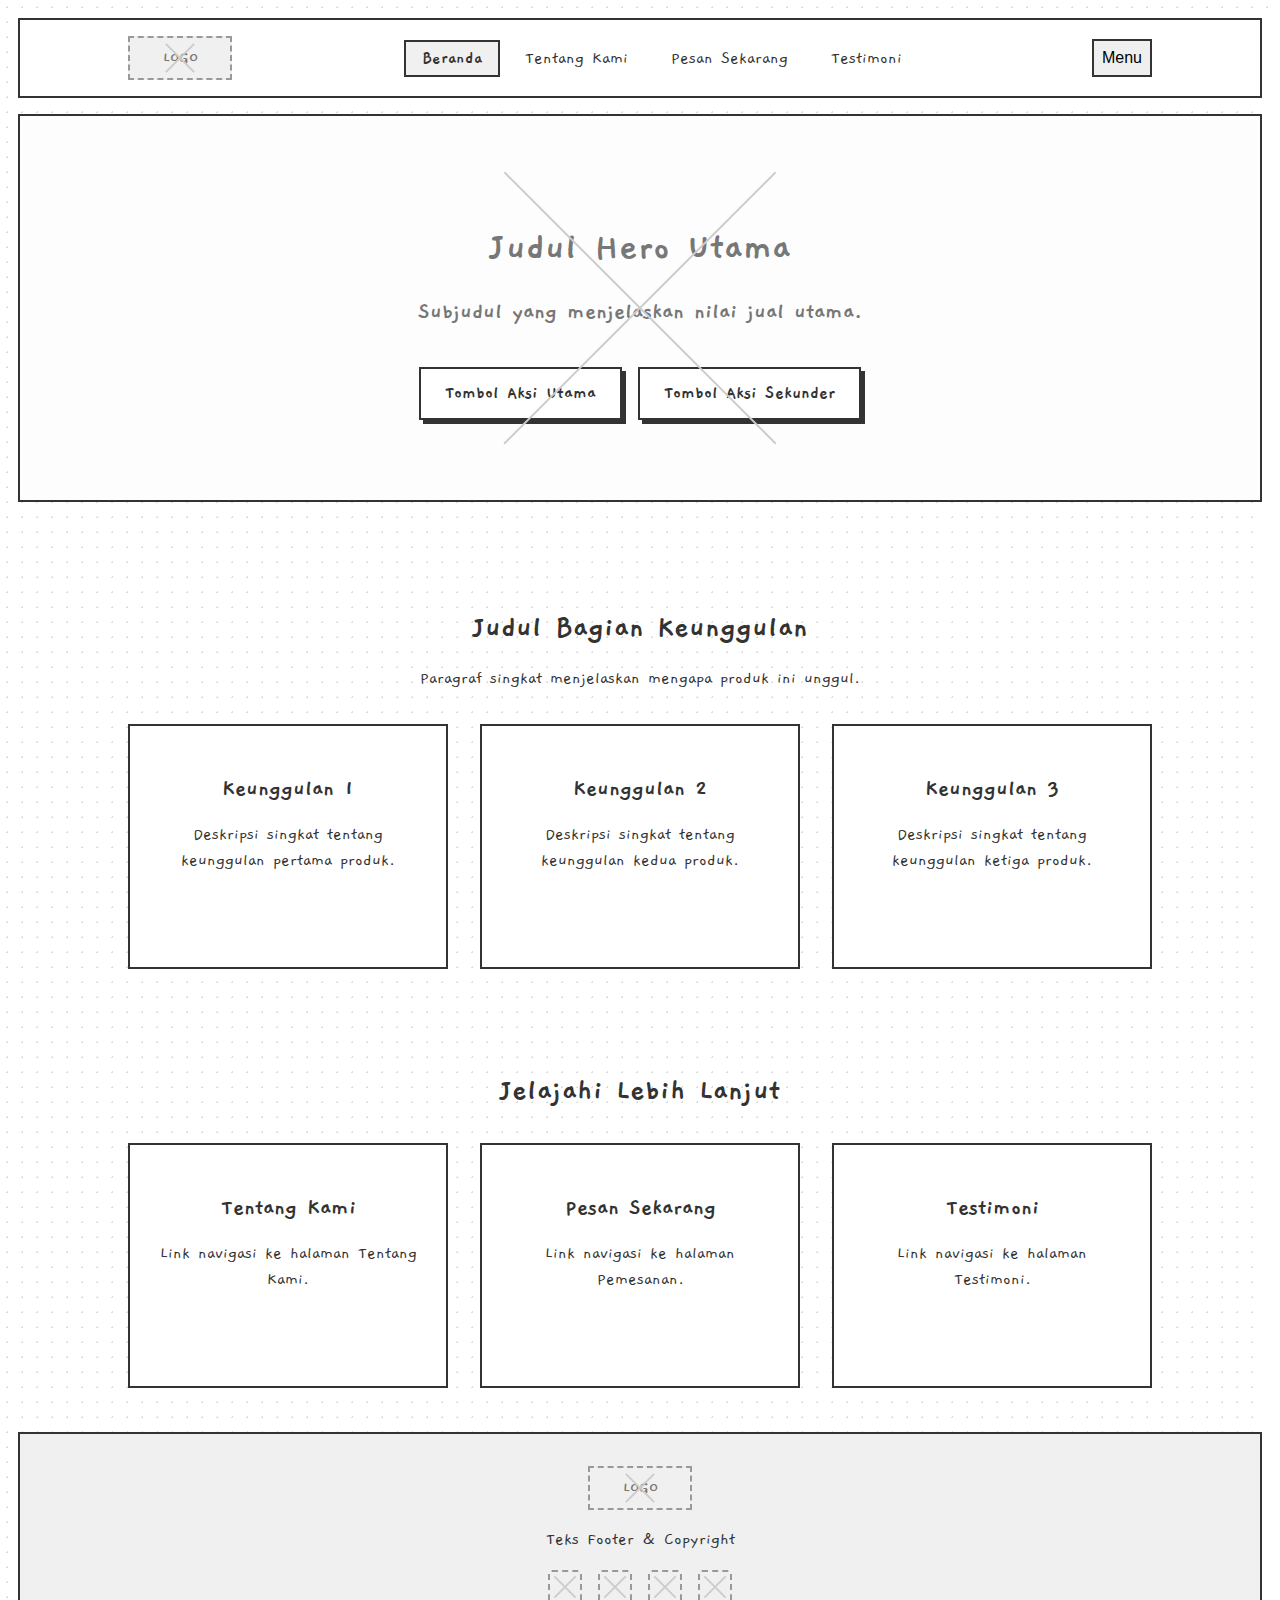
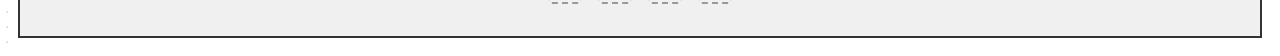
<file: Prototype/v1/index.html>
<!DOCTYPE html>
<html lang="id">
<head>
    <meta charset="UTF-8">
    <meta name="viewport" content="width=device-width, initial-scale=1.0">
    <title>PROTOTYPE - IkanKu Beranda</title>
    <link rel="stylesheet" href="prototype-style.css">
</head>
<body>

    <nav>
        <div class="container flex items-center justify-between">
            <div class="placeholder placeholder-logo">LOGO</div>
            <div class="nav-links">
                <a href="index.html" class="active">Beranda</a>
                <a href="tentang-kami.html">Tentang Kami</a>
                <a href="pesan-sekarang.html">Pesan Sekarang</a>
                <a href="testimoni.html">Testimoni</a>
            </div>
            <button id="mobile-menu-button">Menu</button>
        </div>
        <div id="mobile-menu" class="hidden">
            <a href="index.html" class="active">Beranda</a>
            <a href="tentang-kami.html">Tentang Kami</a>
            <a href="pesan-sekarang.html">Pesan Sekarang</a>
            <a href="testimoni.html">Testimoni</a>
        </div>
    </nav>

    <header class="hero-section placeholder">
        <div class="text-center max-w-3xl">
            <h1>Judul Hero Utama</h1>
            <h3>Subjudul yang menjelaskan nilai jual utama.</h3>
            <div class="mt-10 flex gap-4 justify-center">
                <a href="pesan-sekarang.html" class="prototype-button">Tombol Aksi Utama</a>
                <a href="#keunggulan" class="prototype-button">Tombol Aksi Sekunder</a>
            </div>
        </div>
    </header>

    <main class="container">
        <section id="keunggulan" class="py-16 text-center">
            <h2>Judul Bagian Keunggulan</h2>
            <p>Paragraf singkat menjelaskan mengapa produk ini unggul.</p>
            <div class="grid" style="grid-template-columns: repeat(3, 1fr); gap: 2rem; margin-top: 2rem;">
                <div class="card">
                    <h3>Keunggulan 1</h3>
                    <p>Deskripsi singkat tentang keunggulan pertama produk.</p>
                </div>
                <div class="card">
                    <h3>Keunggulan 2</h3>
                    <p>Deskripsi singkat tentang keunggulan kedua produk.</p>
                </div>
                <div class="card">
                    <h3>Keunggulan 3</h3>
                    <p>Deskripsi singkat tentang keunggulan ketiga produk.</p>
                </div>
            </div>
        </section>

        <section class="py-16 text-center">
            <h2>Jelajahi Lebih Lanjut</h2>
             <div class="grid" style="grid-template-columns: repeat(3, 1fr); gap: 2rem; margin-top: 2rem;">
                <a href="tentang-kami.html" class="card block" style="text-decoration:none; color: #333;">
                    <h3>Tentang Kami</h3>
                    <p>Link navigasi ke halaman Tentang Kami.</p>
                </a>
                <a href="pesan-sekarang.html" class="card block" style="text-decoration:none; color: #333;">
                    <h3>Pesan Sekarang</h3>
                    <p>Link navigasi ke halaman Pemesanan.</p>
                </a>
                <a href="testimoni.html" class="card block" style="text-decoration:none; color: #333;">
                    <h3>Testimoni</h3>
                    <p>Link navigasi ke halaman Testimoni.</p>
                </a>
            </div>
        </section>
    </main>

    <footer>
        <div class="placeholder placeholder-logo" style="margin: 0 auto 1rem auto;">LOGO</div>
        <p>Teks Footer & Copyright</p>
        <div class="flex gap-4 justify-center" style="margin-top: 1rem;">
            <div class="placeholder placeholder-icon"></div>
            <div class="placeholder placeholder-icon"></div>
            <div class="placeholder placeholder-icon"></div>
            <div class="placeholder placeholder-icon"></div>
        </div>
    </footer>
    
    <button id="scrollTopBtn" class="hidden">^</button>

    <script src="prototype-script.js" defer></script>
</body>
</html>
</file>
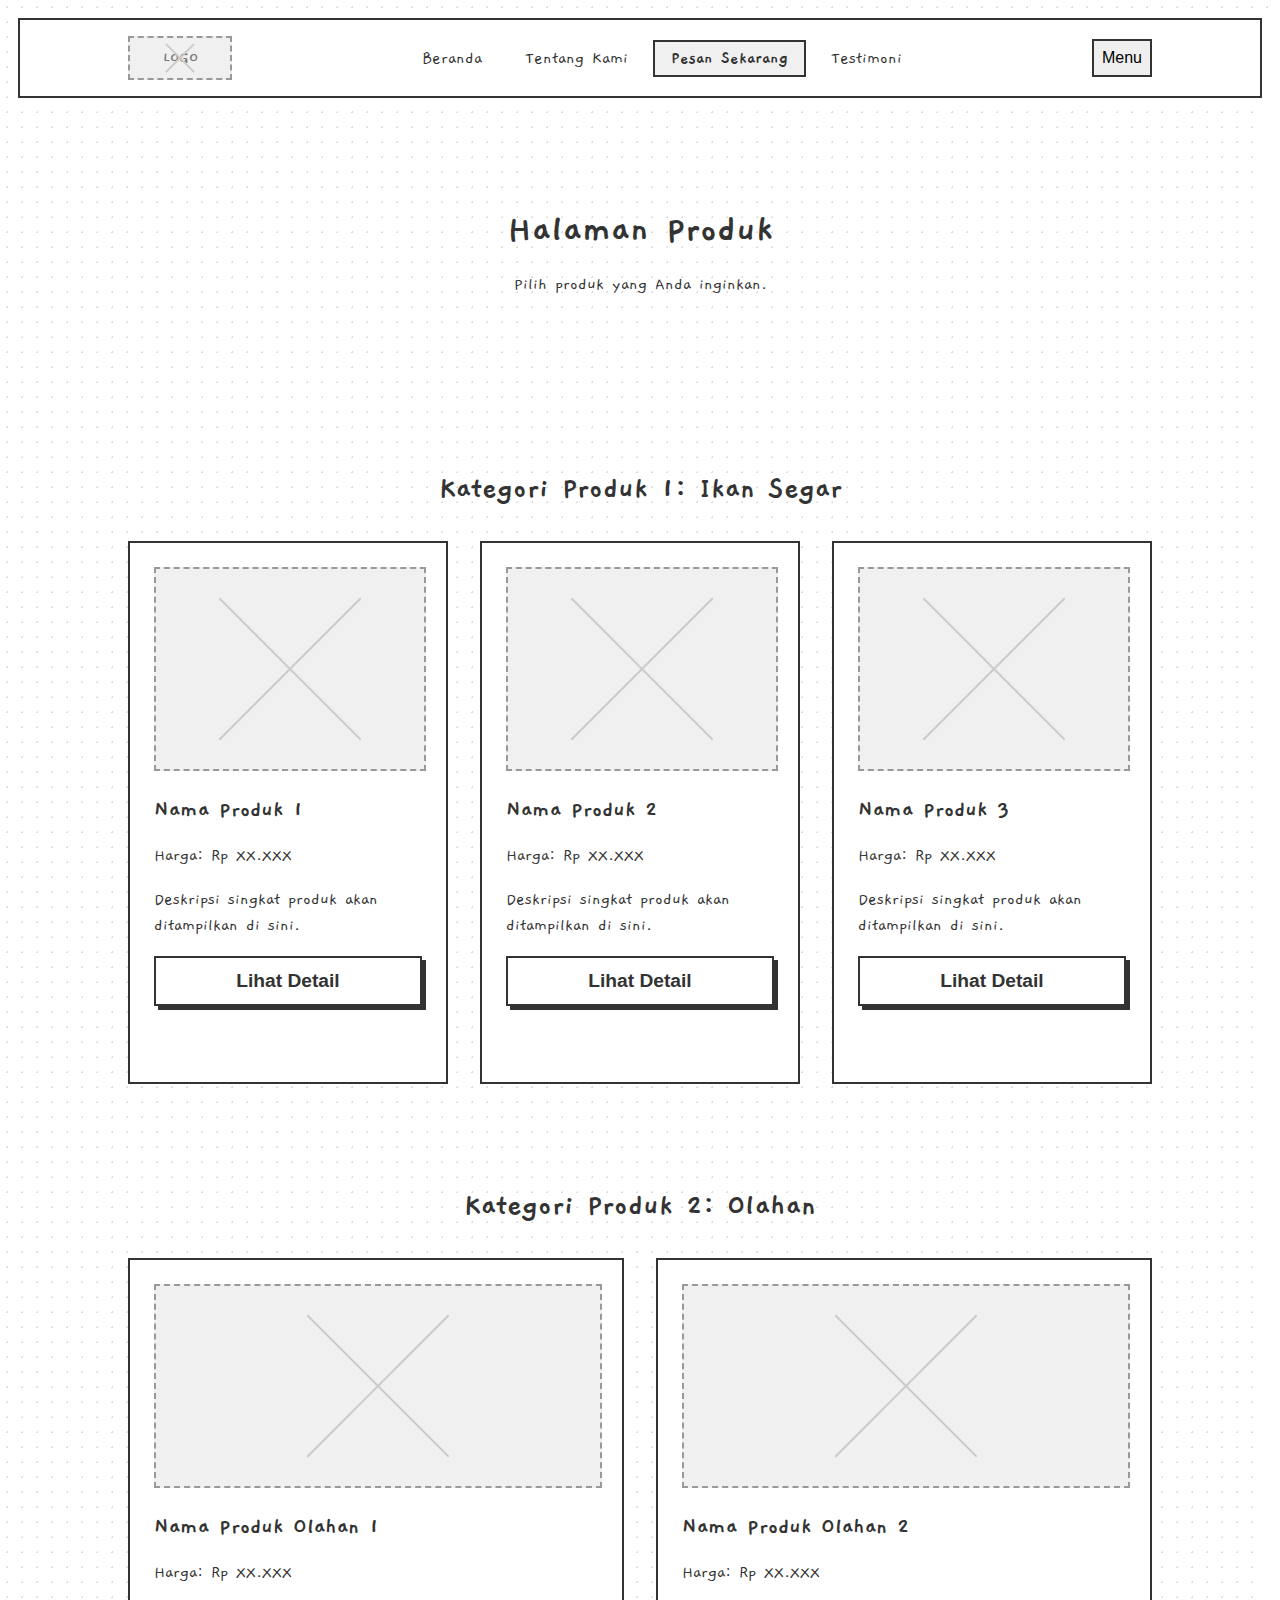
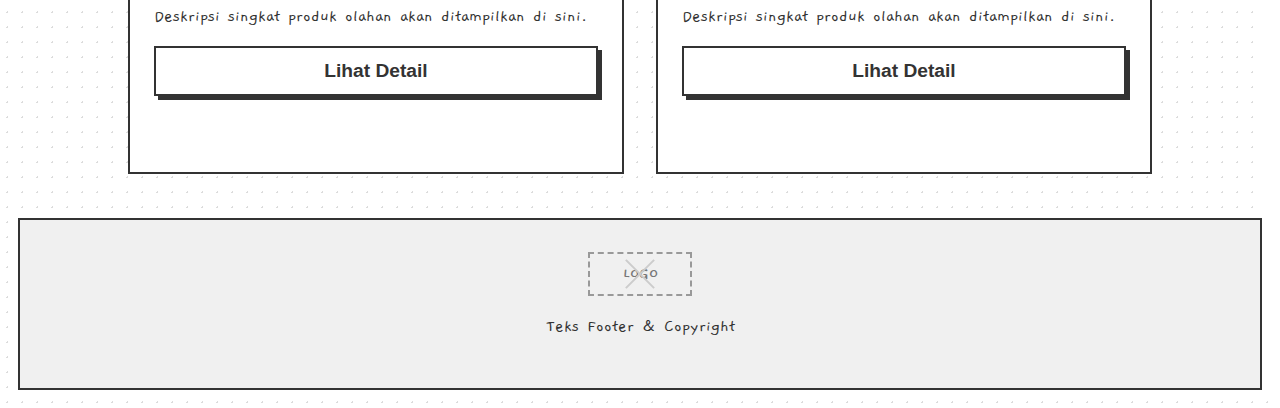
<file: Prototype/v1/pesan-sekarang.html>
<!DOCTYPE html>
<html lang="id">
<head>
    <meta charset="UTF-8">
    <meta name="viewport" content="width=device-width, initial-scale=1.0">
    <title>PROTOTYPE - Pesan Sekarang</title>
    <link rel="stylesheet" href="prototype-style.css">
</head>
<body>

    <nav>
        <div class="container flex items-center justify-between">
            <div class="placeholder placeholder-logo">LOGO</div>
            <div class="nav-links">
                <a href="index.html">Beranda</a>
                <a href="tentang-kami.html">Tentang Kami</a>
                <a href="pesan-sekarang.html" class="active">Pesan Sekarang</a>
                <a href="testimoni.html">Testimoni</a>
            </div>
            <button id="mobile-menu-button">Menu</button>
        </div>
        <div id="mobile-menu" class="hidden">
            <a href="index.html">Beranda</a>
            <a href="tentang-kami.html">Tentang Kami</a>
            <a href="pesan-sekarang.html" class="active">Pesan Sekarang</a>
            <a href="testimoni.html">Testimoni</a>
        </div>
    </nav>
    
    <header class="text-center py-16">
        <div class="container">
            <h1>Halaman Produk</h1>
            <p>Pilih produk yang Anda inginkan.</p>
        </div>
    </header>

    <main class="container">
        <section id="produk-segar" class="py-16">
            <h2 class="text-center">Kategori Produk 1: Ikan Segar</h2>
            <div class="grid" style="grid-template-columns: repeat(auto-fit, minmax(280px, 1fr)); gap: 2rem; margin-top: 2rem;">
                <div class="card">
                    <div class="placeholder placeholder-img"></div>
                    <h3>Nama Produk 1</h3>
                    <p>Harga: Rp XX.XXX</p>
                    <p>Deskripsi singkat produk akan ditampilkan di sini.</p>
                    <button class="prototype-button block" style="width: 100%; text-align: center;">Lihat Detail</button>
                </div>
                <div class="card">
                    <div class="placeholder placeholder-img"></div>
                    <h3>Nama Produk 2</h3>
                    <p>Harga: Rp XX.XXX</p>
                    <p>Deskripsi singkat produk akan ditampilkan di sini.</p>
                    <button class="prototype-button block" style="width: 100%; text-align: center;">Lihat Detail</button>
                </div>
                <div class="card">
                    <div class="placeholder placeholder-img"></div>
                    <h3>Nama Produk 3</h3>
                    <p>Harga: Rp XX.XXX</p>
                    <p>Deskripsi singkat produk akan ditampilkan di sini.</p>
                    <button class="prototype-button block" style="width: 100%; text-align: center;">Lihat Detail</button>
                </div>
            </div>
        </section>

        <section id="produk-olahan" class="py-16">
            <h2 class="text-center">Kategori Produk 2: Olahan</h2>
             <div class="grid" style="grid-template-columns: repeat(auto-fit, minmax(280px, 1fr)); gap: 2rem; margin-top: 2rem;">
                <div class="card">
                    <div class="placeholder placeholder-img"></div>
                    <h3>Nama Produk Olahan 1</h3>
                    <p>Harga: Rp XX.XXX</p>
                    <p>Deskripsi singkat produk olahan akan ditampilkan di sini.</p>
                    <button class="prototype-button block" style="width: 100%; text-align: center;">Lihat Detail</button>
                </div>
                <div class="card">
                    <div class="placeholder placeholder-img"></div>
                    <h3>Nama Produk Olahan 2</h3>
                    <p>Harga: Rp XX.XXX</p>
                    <p>Deskripsi singkat produk olahan akan ditampilkan di sini.</p>
                    <button class="prototype-button block" style="width: 100%; text-align: center;">Lihat Detail</button>
                </div>
             </div>
        </section>
    </main>
    
    <footer>
        <div class="placeholder placeholder-logo" style="margin: 0 auto 1rem auto;">LOGO</div>
        <p>Teks Footer & Copyright</p>
    </footer>
    
    <button id="scrollTopBtn" class="hidden">^</button>

    <script src="prototype-script.js" defer></script>
</body>
</html>
</file>
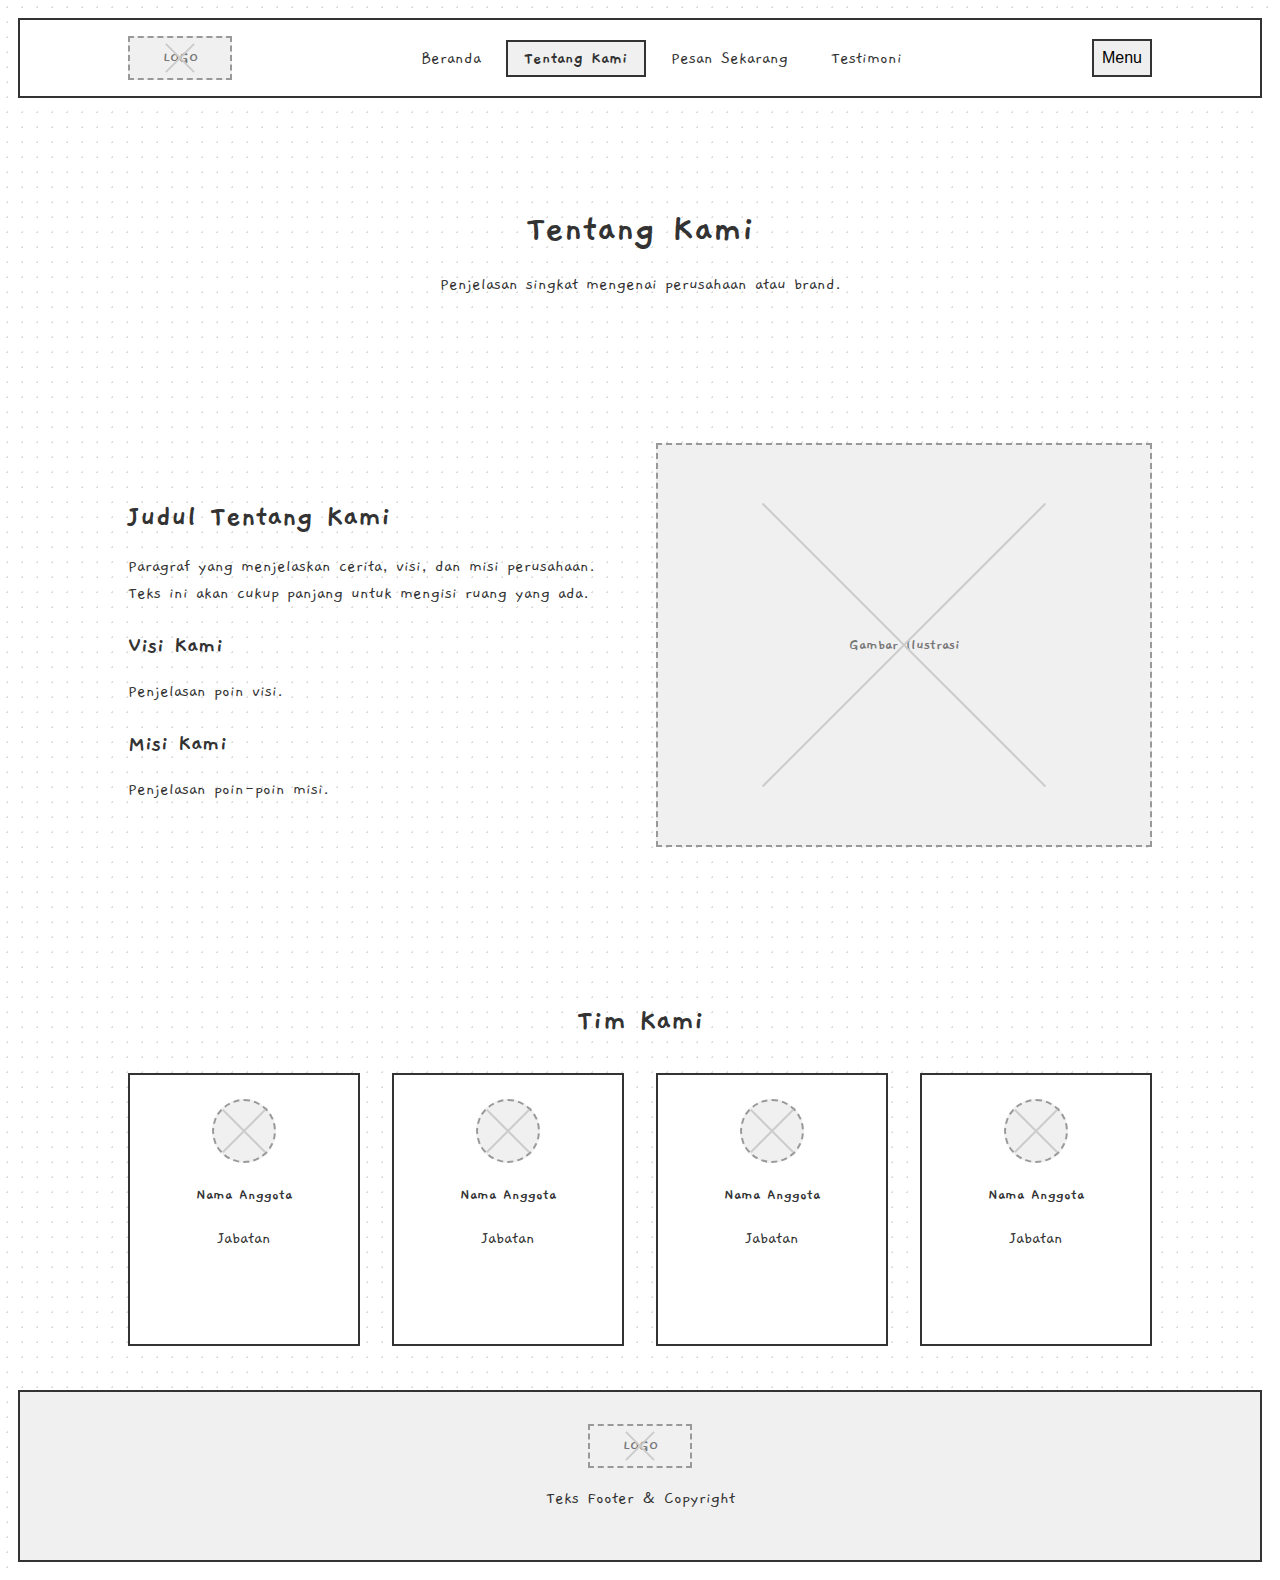
<file: Prototype/v1/tentang-kami.html>
<!DOCTYPE html>
<html lang="id">
<head>
    <meta charset="UTF-8">
    <meta name="viewport" content="width=device-width, initial-scale=1.0">
    <title>PROTOTYPE - Tentang Kami</title>
    <link rel="stylesheet" href="prototype-style.css">
</head>
<body>

    <nav>
        <div class="container flex items-center justify-between">
            <div class="placeholder placeholder-logo">LOGO</div>
            <div class="nav-links">
                <a href="index.html">Beranda</a>
                <a href="tentang-kami.html" class="active">Tentang Kami</a>
                <a href="pesan-sekarang.html">Pesan Sekarang</a>
                <a href="testimoni.html">Testimoni</a>
            </div>
            <button id="mobile-menu-button">Menu</button>
        </div>
         <div id="mobile-menu" class="hidden">
            <a href="index.html">Beranda</a>
            <a href="tentang-kami.html" class="active">Tentang Kami</a>
            <a href="pesan-sekarang.html">Pesan Sekarang</a>
            <a href="testimoni.html">Testimoni</a>
        </div>
    </nav>
    
    <header class="text-center py-16">
        <div class="container">
            <h1>Tentang Kami</h1>
            <p>Penjelasan singkat mengenai perusahaan atau brand.</p>
        </div>
    </header>

    <main class="container">
        <section class="py-16">
            <div class="grid items-center" style="grid-template-columns: 1fr 1fr; gap: 2rem;">
                <div>
                    <h2>Judul Tentang Kami</h2>
                    <p>Paragraf yang menjelaskan cerita, visi, dan misi perusahaan. Teks ini akan cukup panjang untuk mengisi ruang yang ada.</p>
                    <h3>Visi Kami</h3>
                    <p>Penjelasan poin visi.</p>
                    <h3>Misi Kami</h3>
                    <p>Penjelasan poin-poin misi.</p>
                </div>
                <div class="placeholder" style="min-height: 400px;">Gambar Ilustrasi</div>
            </div>
        </section>

        <section class="py-16 text-center">
            <h2>Tim Kami</h2>
             <div class="grid" style="grid-template-columns: repeat(4, 1fr); gap: 2rem; margin-top: 2rem;">
                <div class="card">
                    <div class="placeholder placeholder-avatar mx-auto mb-4"></div>
                    <h4>Nama Anggota</h4>
                    <p>Jabatan</p>
                </div>
                <div class="card">
                    <div class="placeholder placeholder-avatar mx-auto mb-4"></div>
                    <h4>Nama Anggota</h4>
                    <p>Jabatan</p>
                </div>
                <div class="card">
                    <div class="placeholder placeholder-avatar mx-auto mb-4"></div>
                    <h4>Nama Anggota</h4>
                    <p>Jabatan</p>
                </div>
                 <div class="card">
                    <div class="placeholder placeholder-avatar mx-auto mb-4"></div>
                    <h4>Nama Anggota</h4>
                    <p>Jabatan</p>
                </div>
            </div>
        </section>
    </main>
    
    <footer>
        <div class="placeholder placeholder-logo" style="margin: 0 auto 1rem auto;">LOGO</div>
        <p>Teks Footer & Copyright</p>
    </footer>

    <button id="scrollTopBtn" class="hidden">^</button>

    <script src="prototype-script.js" defer></script>
</body>
</html>
</file>
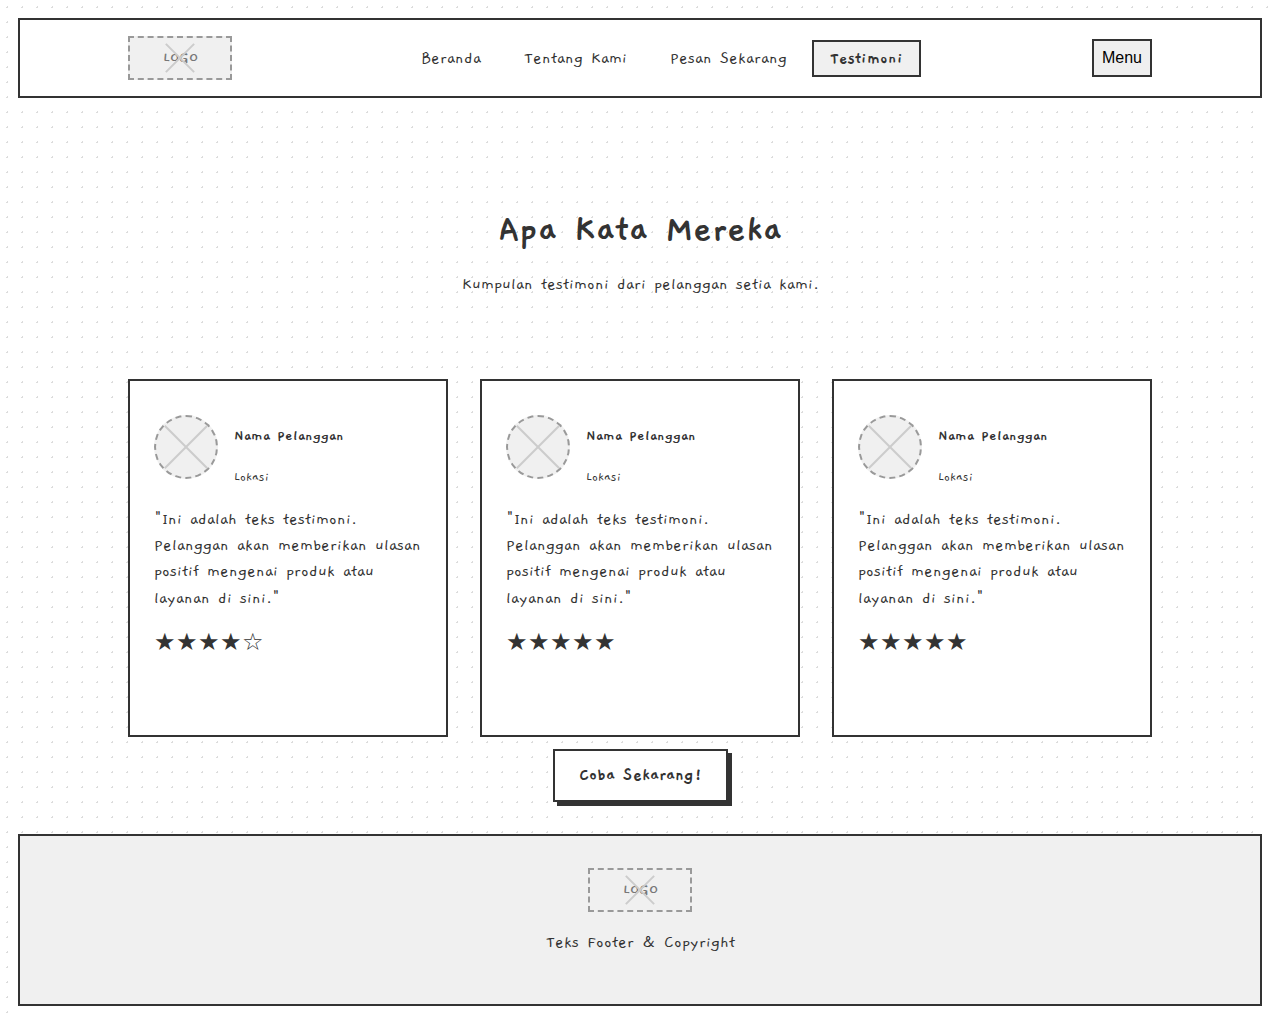
<file: Prototype/v1/testimoni.html>
<!DOCTYPE html>
<html lang="id">
<head>
    <meta charset="UTF-8">
    <meta name="viewport" content="width=device-width, initial-scale=1.0">
    <title>PROTOTYPE - Testimoni</title>
    <link rel="stylesheet" href="prototype-style.css">
</head>
<body>

    <nav>
        <div class="container flex items-center justify-between">
            <div class="placeholder placeholder-logo">LOGO</div>
            <div class="nav-links">
                <a href="index.html">Beranda</a>
                <a href="tentang-kami.html">Tentang Kami</a>
                <a href="pesan-sekarang.html">Pesan Sekarang</a>
                <a href="testimoni.html" class="active">Testimoni</a>
            </div>
            <button id="mobile-menu-button">Menu</button>
        </div>
        <div id="mobile-menu" class="hidden">
            <a href="index.html">Beranda</a>
            <a href="tentang-kami.html">Tentang Kami</a>
            <a href="pesan-sekarang.html">Pesan Sekarang</a>
            <a href="testimoni.html" class="active">Testimoni</a>
        </div>
    </nav>
    
    <header class="text-center py-16">
        <div class="container">
            <h1>Apa Kata Mereka</h1>
            <p>Kumpulan testimoni dari pelanggan setia kami.</p>
        </div>
    </header>

    <main class="container py-16">
        <div class="grid" style="grid-template-columns: repeat(auto-fit, minmax(300px, 1fr)); gap: 2rem;">
            <div class="card">
                <div class="flex items-center mb-4 gap-4">
                    <div class="placeholder placeholder-avatar"></div>
                    <div>
                        <h4>Nama Pelanggan</h4>
                        <p style="margin: 0; font-size: 0.9rem;">Lokasi</p>
                    </div>
                </div>
                <p>"Ini adalah teks testimoni. Pelanggan akan memberikan ulasan positif mengenai produk atau layanan di sini."</p>
                <div style="font-size: 1.5rem;">★★★★☆</div>
            </div>
            <div class="card">
                 <div class="flex items-center mb-4 gap-4">
                    <div class="placeholder placeholder-avatar"></div>
                    <div>
                        <h4>Nama Pelanggan</h4>
                        <p style="margin: 0; font-size: 0.9rem;">Lokasi</p>
                    </div>
                </div>
                <p>"Ini adalah teks testimoni. Pelanggan akan memberikan ulasan positif mengenai produk atau layanan di sini."</p>
                <div style="font-size: 1.5rem;">★★★★★</div>
            </div>
            <div class="card">
                 <div class="flex items-center mb-4 gap-4">
                    <div class="placeholder placeholder-avatar"></div>
                    <div>
                        <h4>Nama Pelanggan</h4>
                        <p style="margin: 0; font-size: 0.9rem;">Lokasi</p>
                    </div>
                </div>
                <p>"Ini adalah teks testimoni. Pelanggan akan memberikan ulasan positif mengenai produk atau layanan di sini."</p>
                <div style="font-size: 1.5rem;">★★★★★</div>
            </div>
        </div>
        <div class="text-center" style="margin-top: 4rem;">
            <a href="pesan-sekarang.html" class="prototype-button">Coba Sekarang!</a>
        </div>
    </main>

    <footer>
        <div class="placeholder placeholder-logo" style="margin: 0 auto 1rem auto;">LOGO</div>
        <p>Teks Footer & Copyright</p>
    </footer>
    
    <button id="scrollTopBtn" class="hidden">^</button>

    <script src="prototype-script.js" defer></script>
</body>
</html>
</file>
<file: Prototype/v1/prototype-style.css>
/* prototype-style.css */

/* --- Font & Global Styles --- */
@import url('https://fonts.googleapis.com/css2?family=Gaegu:wght@400;700&display=swap');

body {
    font-family: 'Gaegu', cursive;
    background-color: #ffffff;
    background-image: radial-gradient(#dcdcdc 1px, transparent 1px);
    background-size: 15px 15px;
    color: #333;
    border: 10px solid #fff;
    box-sizing: border-box;
    min-height: 100vh;
}

/* --- Utility Classes --- */
.text-center { text-align: center; }
.hidden { display: none; }
.block { display: block; }
.flex { display: flex; }
.items-center { align-items: center; }
.justify-between { justify-content: space-between; }
.justify-center { justify-content: center; }
.grid { display: grid; }
.gap-4 { gap: 1rem; }
.gap-8 { gap: 2rem; }
.p-4 { padding: 1rem; }
.p-6 { padding: 1.5rem; }
.py-16 { padding-top: 4rem; padding-bottom: 4rem; }
.mb-4 { margin-bottom: 1rem; }
.mb-8 { margin-bottom: 2rem; }
.mb-12 { margin-bottom: 3rem; }
.mt-10 { margin-top: 2.5rem; }
.mx-auto { margin-left: auto; margin-right: auto; }
.max-w-3xl { max-width: 48rem; }
.container { max-width: 1024px; margin: 0 auto; padding: 0 1rem; }

/* --- Placeholders (untuk gambar, logo, ikon) --- */
.placeholder {
    display: flex;
    align-items: center;
    justify-content: center;
    background-color: #f0f0f0;
    border: 2px dashed #999;
    color: #777;
    font-weight: bold;
    text-align: center;
    position: relative;
}

.placeholder::before, .placeholder::after {
    content: '';
    position: absolute;
    top: 0;
    left: 50%;
    width: 2px;
    height: 100%;
    background-color: #ccc;
    transform-origin: center;
}

.placeholder::before { transform: translateX(-1px) rotate(45deg); }
.placeholder::after { transform: translateX(-1px) rotate(-45deg); }

.placeholder-logo {
    width: 100px;
    height: 40px;
}

.placeholder-icon {
    width: 30px;
    height: 30px;
    border-radius: 4px;
}

.placeholder-img {
    width: 100%;
    min-height: 200px;
    margin-bottom: 1rem;
}

.placeholder-avatar {
    width: 60px;
    height: 60px;
    border-radius: 50%;
}

/* --- Structure & Components --- */
nav {
    background: #fff;
    border: 2px solid #333;
    padding: 1rem;
    margin-bottom: 1rem;
    position: sticky;
    top: -1px;
    z-index: 10;
}

nav .nav-links a {
    padding: 0.5rem 1rem;
    border: 2px solid transparent;
    text-decoration: none;
    color: #333;
    font-size: 1.1rem;
}

nav .nav-links a.active {
    border: 2px solid #333;
    background-color: #f0f0f0;
    font-weight: bold;
}

header.hero-section {
    border: 2px solid #333;
    padding: 5rem 2rem;
    margin-bottom: 1rem;
    background: #fdfdfd;
}

h1 { font-size: 2.5rem; font-weight: bold; margin-bottom: 0.5rem; }
h2 { font-size: 2rem; font-weight: bold; margin-bottom: 1rem; }
h3 { font-size: 1.5rem; font-weight: bold; margin-bottom: 0.5rem; }
p { margin-bottom: 1rem; font-size: 1.1rem; line-height: 1.5; }

.prototype-button {
    display: inline-block;
    padding: 0.75rem 1.5rem;
    border: 2px solid #333;
    background: #fff;
    color: #333;
    text-decoration: none;
    font-size: 1.2rem;
    font-weight: bold;
    box-shadow: 4px 4px 0 #333;
    transition: all 0.2s;
    cursor: pointer;
}

.prototype-button:hover {
    transform: translate(2px, 2px);
    box-shadow: 2px 2px 0 #333;
}

.card {
    border: 2px solid #333;
    background: #fff;
    padding: 1.5rem;
    height: 100%;
}

footer {
    margin-top: 2rem;
    border: 2px solid #333;
    background-color: #f0f0f0;
    padding: 2rem;
    text-align: center;
}

/* --- Mobile Menu --- */
#mobile-menu-button {
    display: block; /* Selalu tampilkan untuk prototipe */
    border: 2px solid #333;
    padding: 0.5rem;
    font-size: 1rem;
    cursor: pointer;
}

#mobile-menu {
    border: 2px solid #333;
    margin-top: 1rem;
    padding: 1rem;
    background: #fff;
}
#mobile-menu a {
    display: block;
    padding: 0.75rem;
    text-decoration: none;
    color: #333;
    font-size: 1.2rem;
}

#mobile-menu a.active {
    background-color: #f0f0f0;
    font-weight: bold;
}

/* Sembunyikan elemen asli */
#mobile-menu-button-idx, #mobile-menu-button-ps, #mobile-menu-button-tk, #mobile-menu-button-ts,
.fa-facebook, .fa-instagram, .fa-whatsapp, .fa-tiktok, .fa-arrow-up, .fa-star, .fa-star-half-alt,
.fa-check-circle, .fa-truck-fast, .fa-thumbs-up, .fa-users, .fa-shopping-cart, .fa-arrow-right,
.fa-eye, .fa-bullseye, .fa-concierge-bell {
    display: none !important;
}

/* Scroll to top button */
#scrollTopBtn {
    position: fixed;
    bottom: 20px;
    right: 20px;
    width: 50px;
    height: 50px;
    border: 2px solid #333;
    background: #fff;
    cursor: pointer;
    z-index: 50;
    font-size: 1.5rem;
    line-height: 50px;
    text-align: center;
}
</file>
